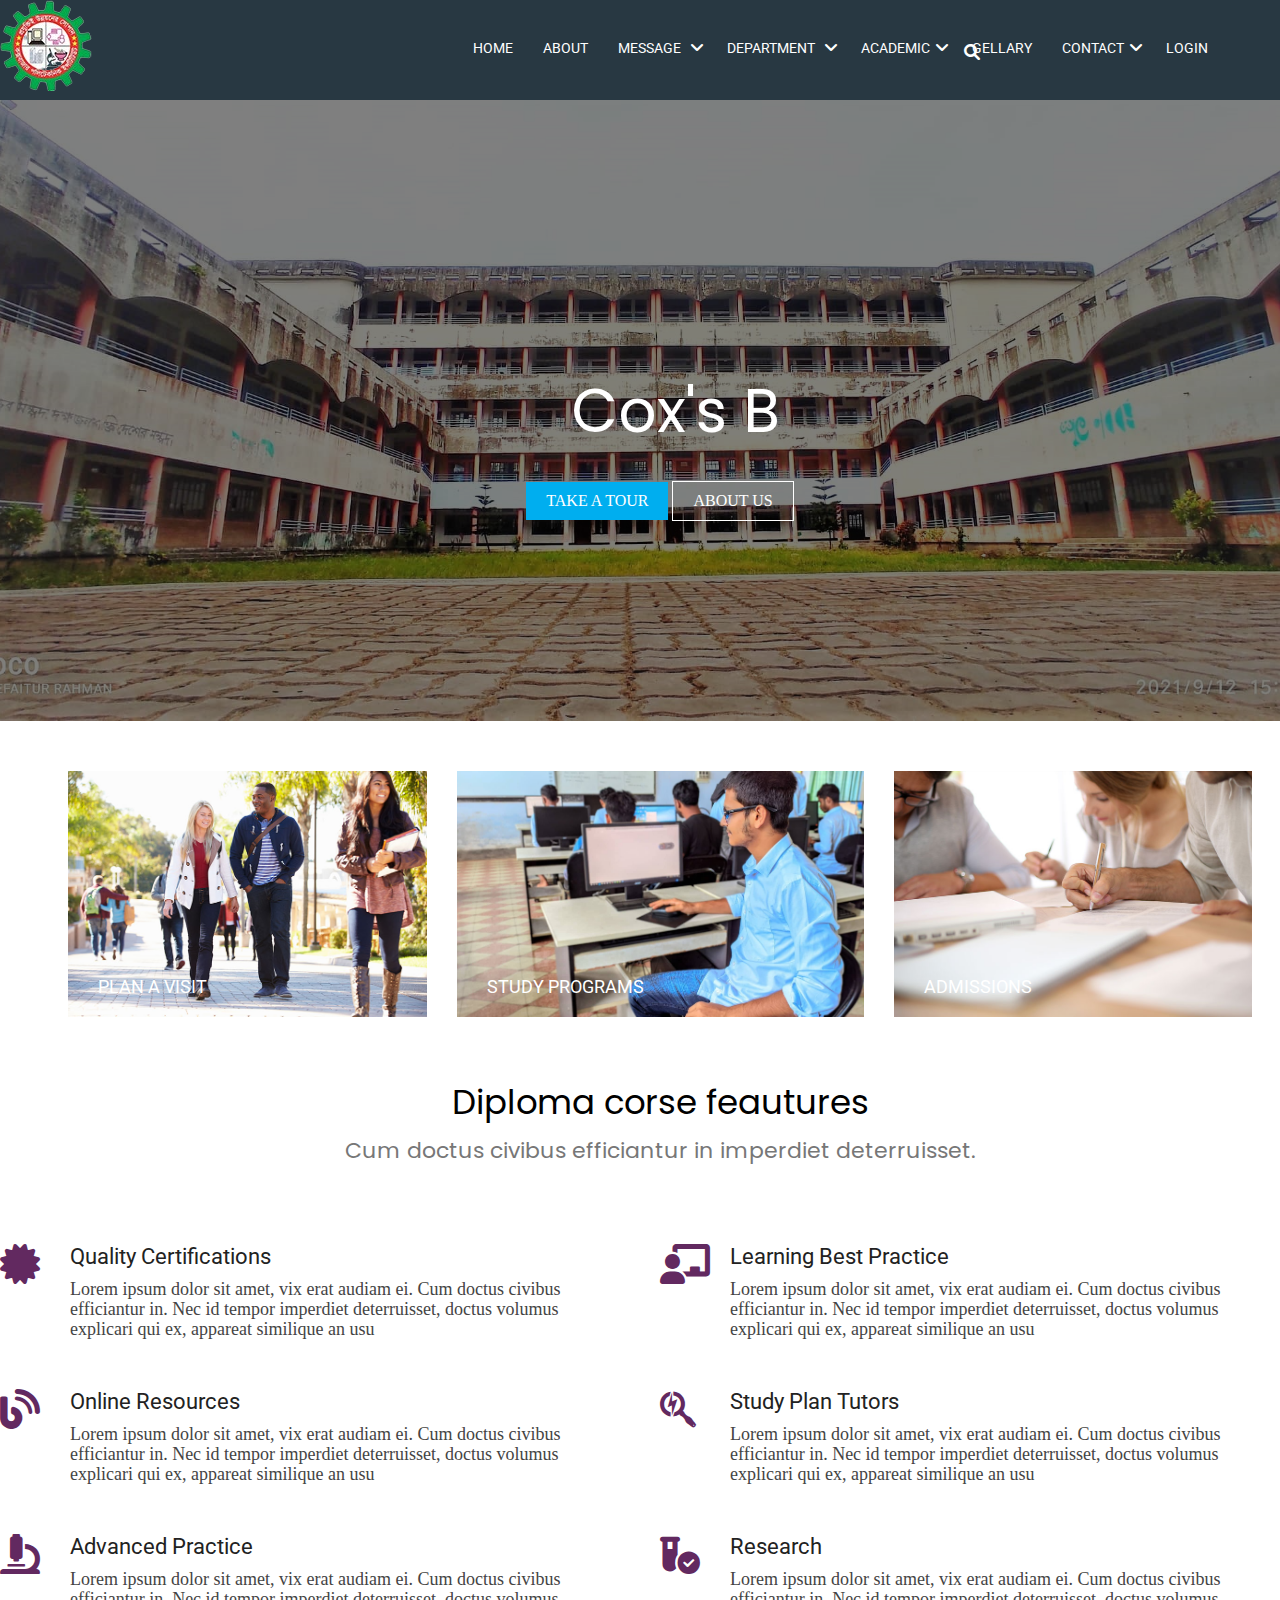
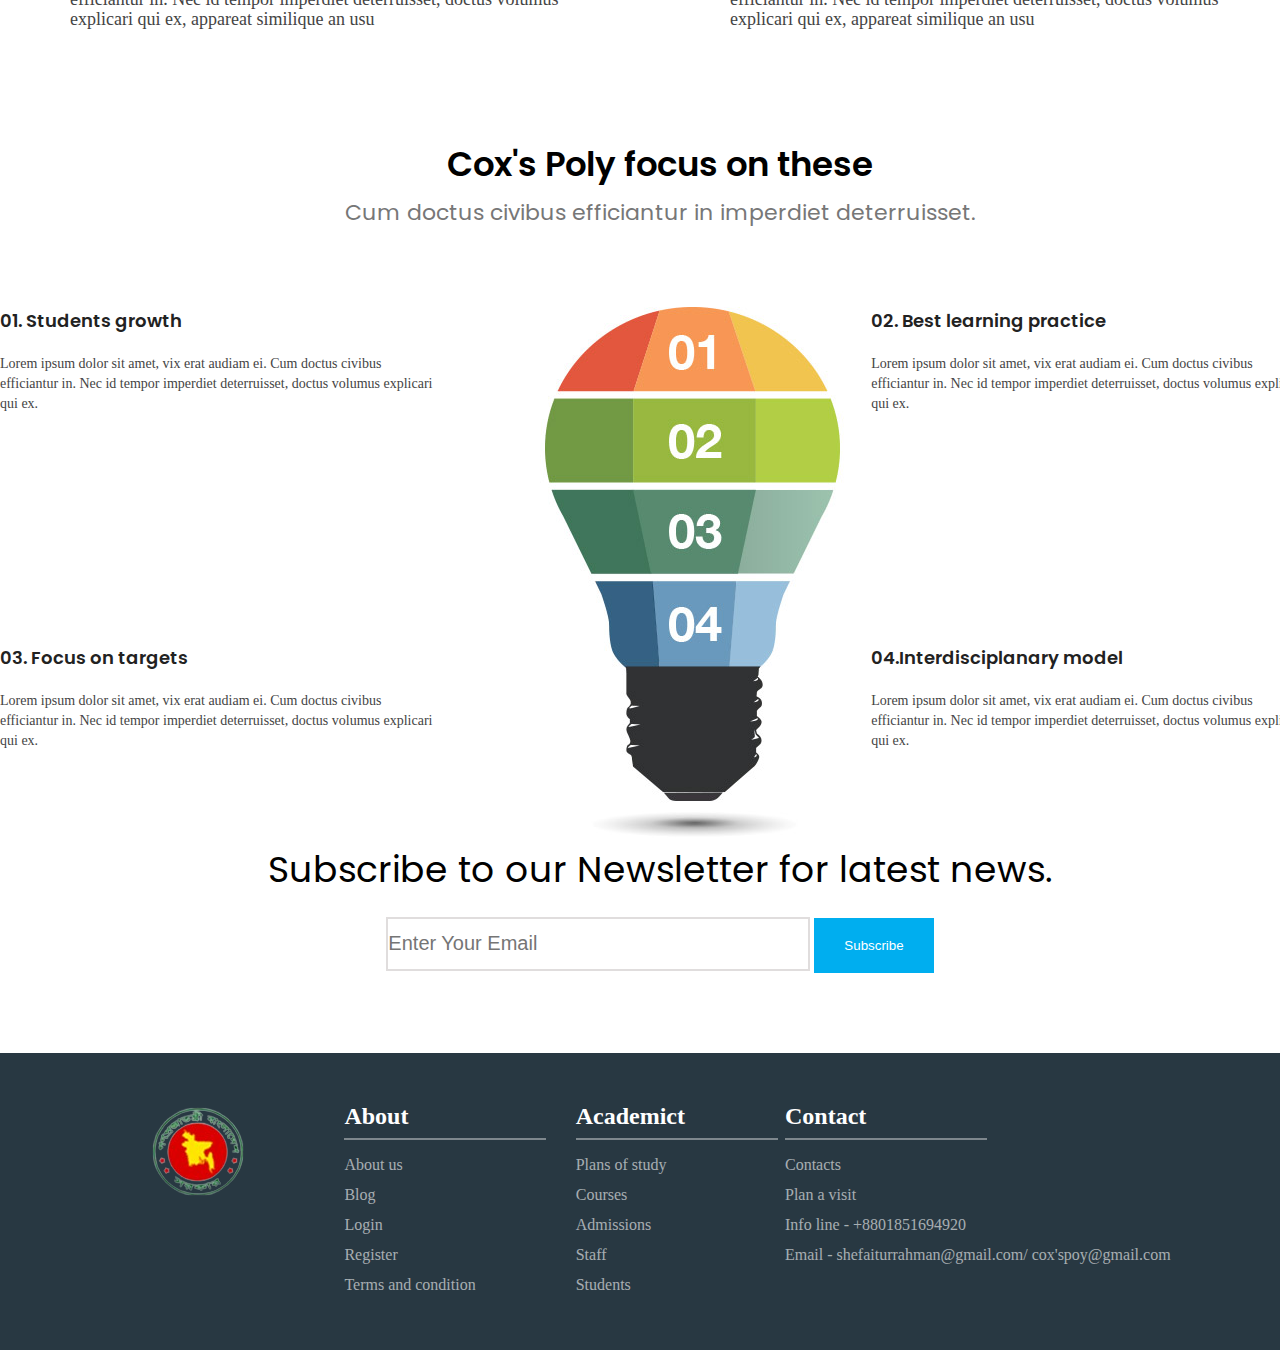
<file: index.html>
<!DOCTYPE html>
<html lang="en">
  <head>
    <meta charset="UTF-8" />
    <meta http-equiv="X-UA-Compatible" content="IE=edge" />
    <meta name="viewport" content="width=device-width, initial-scale=1.0" />
    <title>Document</title>
    <link rel="preconnect" href="https://fonts.googleapis.com" />
    <link rel="preconnect" href="https://fonts.gstatic.com" crossorigin />
    <link
      href="https://fonts.googleapis.com/css2?family=Roboto:wght@100;300;400;500;700;900&display=swap"
      rel="stylesheet"
    />
    <link rel="preconnect" href="https://fonts.googleapis.com" />
    <link rel="preconnect" href="https://fonts.gstatic.com" crossorigin />
    <link
      href="https://fonts.googleapis.com/css2?family=Poppins:wght@100;200;300;400;500;600;700;800&display=swap"
      rel="stylesheet"
    />
    <link rel="stylesheet" href="css/style.css" />
    <link rel="stylesheet" href="css/all.min.css" />
  </head>
  <body>
    <nav>
      <div class="container">
        <div class="main">
          <div class="logo">
            <img src="images/logo--.png" alt="logo" />
          </div>
          <div class="item">
            <ul>
              <li><a href="#">HOME</a></li>
              <li><a href="#">ABOUT</a></li>
              <li>
                <a href="#">MESSAGE</a> <i class="fa-solid fa-angle-down"></i>
                <div class="dropdown">
                  <ul>
                    <li>Pricipal</li>
                    <li>Head of Civil Technology</li>
                    <li>Head of Rac Technology</li>
                    <li>Head of Food Technology</li>
                    <li>Head of Electrical Technology</li>
                  </ul>
                </div>
              </li>
              <li>
                <a href="#">DEPARTMENT</a>
                <i class="fa-solid fa-angle-down"></i>
                <div class="dropdown">
                  <ul>
                    <li><a href="pages/computer.html">Computer</a></li>
                    <li>Civil</li>
                    <li>Rac</li>
                    <li>Food</li>
                    <li>Electrical</li>
                  </ul>
                </div>
              </li>
              <li>
                <a href="#">ACADEMIC</a><i class="fa-solid fa-angle-down"></i>
                <div class="dropdown">
                  <ul>
                    <li>Studenst</li>
                    <li>Result</li>
                    <li>Class Routine</li>
                    <li>Semester Plan</li>
                    <li>Exam Rutine</li>
                  </ul>
                </div>
              </li>
              <li><a href="#">GELLARY</a></li>
              <li>
                <a href="#">CONTACT</a><i class="fa-solid fa-angle-down"></i>
                <div class="dropdown">
                  <ul>
                    <li><b>Web Desiginer</b></li>
                    <li><b>Name:</b>shefaiturrahman</li>
                    <li><b>Roul:</b>490049</li>
                    <li><b>Phone:</b>+8801851694920</li>
                    <li><b>Email:</b>shefaiturrahman@gmail.com</li>
                  </ul>
                </div>
              </li>
              <li><a href="#">LOGIN</a></li>
              <span> <i class="fa-solid fa-magnifying-glass"></i></span>
            </ul>
          </div>
        </div>
      </div>
    </nav>

    <div class="banner">
      <div class="laiar">
        <div class="container">
          <div class="box">
            <h1 class="title">Cox's Bazar Polytechnic institiute</h1>
            <div class="bottun">
              <a href="#">TAKE A TOUR</a>
              <a href="#">ABOUT US</a>
            </div>
          </div>
        </div>
      </div>
    </div>

    <div class="container">
      <div class="visit-part">
        <div class="visitimg">
          <div class="plan">
            <a href="#">PLAN A VISIT</a>
          </div>
          <div class="study">
            <a href="#">STUDY PROGRAMS</a>
          </div>
          <div class="admissions">
            <a href="#">ADMISSIONS</a>
          </div>
        </div>
      </div>

      <div class="feautures-part">
        <h1>Diploma corse feautures</h1>
        <h3>Cum doctus civibus efficiantur in imperdiet deterruisset.</h3>
        <div class="info">
          <div class="lInfo">
            <div class="carBox">
              <i class="fa-solid fa-certificate"></i>
              <h2>Quality Certifications</h2>
              <p>
                Lorem ipsum dolor sit amet, vix erat audiam ei. Cum doctus
                civibus efficiantur in. Nec id tempor imperdiet deterruisset,
                doctus volumus explicari qui ex, appareat similique an usu
              </p>
            </div>
            <div class="carBox">
              <i class="fa-solid fa-blog"></i>
              <h2>Online Resources</h2>
              <p>
                Lorem ipsum dolor sit amet, vix erat audiam ei. Cum doctus
                civibus efficiantur in. Nec id tempor imperdiet deterruisset,
                doctus volumus explicari qui ex, appareat similique an usu
              </p>
            </div>
            <div class="carBox">
              <i class="fa-solid fa-microscope"></i>
              <h2>Advanced Practice</h2>
              <p>
                Lorem ipsum dolor sit amet, vix erat audiam ei. Cum doctus
                civibus efficiantur in. Nec id tempor imperdiet deterruisset,
                doctus volumus explicari qui ex, appareat similique an usu
              </p>
            </div>
          </div>
          <div class="rInfo">
            <div class="carBox">
              <i class="fa-solid fa-chalkboard-user"></i>
              <h2>Learning Best Practice</h2>
              <p>
                Lorem ipsum dolor sit amet, vix erat audiam ei. Cum doctus
                civibus efficiantur in. Nec id tempor imperdiet deterruisset,
                doctus volumus explicari qui ex, appareat similique an usu
              </p>
            </div>

            <div class="carBox">
              <i class="fa-brands fa-searchengin"></i>
              <h2>Study Plan Tutors</h2>
              <p>
                Lorem ipsum dolor sit amet, vix erat audiam ei. Cum doctus
                civibus efficiantur in. Nec id tempor imperdiet deterruisset,
                doctus volumus explicari qui ex, appareat similique an usu
              </p>
            </div>
            <div class="carBox">
              <i class="fa-solid fa-vial-circle-check"></i>
              <h2>Research</h2>
              <p>
                Lorem ipsum dolor sit amet, vix erat audiam ei. Cum doctus
                civibus efficiantur in. Nec id tempor imperdiet deterruisset,
                doctus volumus explicari qui ex, appareat similique an usu
              </p>
            </div>
          </div>
        </div>
      </div>

      <div class="focus-part">
        <h1>Cox's Poly focus on these</h1>
        <h3>Cum doctus civibus efficiantur in imperdiet deterruisset.</h3>
        <div class="focus-main">
          <div class="item">
            <div class="box1">
              <h2>01. Students growth</h2>
              <p>
                Lorem ipsum dolor sit amet, vix erat audiam ei. Cum doctus
                civibus efficiantur in. Nec id tempor imperdiet deterruisset,
                doctus volumus explicari qui ex.
              </p>
            </div>

            <div class="box2">
              <h2>03. Focus on targets</h2>
              <p>
                Lorem ipsum dolor sit amet, vix erat audiam ei. Cum doctus
                civibus efficiantur in. Nec id tempor imperdiet deterruisset,
                doctus volumus explicari qui ex.
              </p>
            </div>
          </div>
          <div class="image">
            <img src="images/graphic.jpg" alt="graphic" />
          </div>
          <div class="info">
            <div class="box3">
              <h2>02. Best learning practice</h2>
              <p>
                Lorem ipsum dolor sit amet, vix erat audiam ei. Cum doctus
                civibus efficiantur in. Nec id tempor imperdiet deterruisset,
                doctus volumus explicari qui ex.
              </p>
            </div>
            <div class="box4">
              <h2>04.Interdisciplanary model</h2>
              <p>
                Lorem ipsum dolor sit amet, vix erat audiam ei. Cum doctus
                civibus efficiantur in. Nec id tempor imperdiet deterruisset,
                doctus volumus explicari qui ex.
              </p>
            </div>
          </div>
        </div>
      </div>
      <div class="subscribe">
        <h1>Subscribe to our Newsletter for latest news.</h1>
        <input placeholder="Enter Your Email" type="email" />
        <button>Subscribe</button>
      </div>
    </div>

    <div class="about-part">
      <div class="container">
        <div class="about-item">
          <div class="logo">
            <img src="images/logo-2.png" alt="logo-2" />
          </div>
          <div class="about">
            <h2>About</h2>
            <ul>
              <li>About us</li>
              <li>Blog</li>
              <li>Login</li>
              <li>Register</li>
              <li>Terms and condition</li>
            </ul>
          </div>
          <div class="academic">
            <h2>Academict</h2>
            <ul>
              <li>Plans of study</li>
              <li>Courses</li>
              <li>Admissions</li>
              <li>Staff</li>
              <li>Students</li>
            </ul>
          </div>
          <div class="contact">
            <h2>Contact</h2>
            <ul>
              <li>Contacts</li>
              <li>Plan a visit</li>
              <li>Info line - +8801851694920</li>
              <li>Email - shefaiturrahman@gmail.com/ cox'spoy@gmail.com</li>
            </ul>
          </div>
        </div>
      </div>
    </div>

    <script src="js/script.js"></script>
  </body>
</html>
</file>
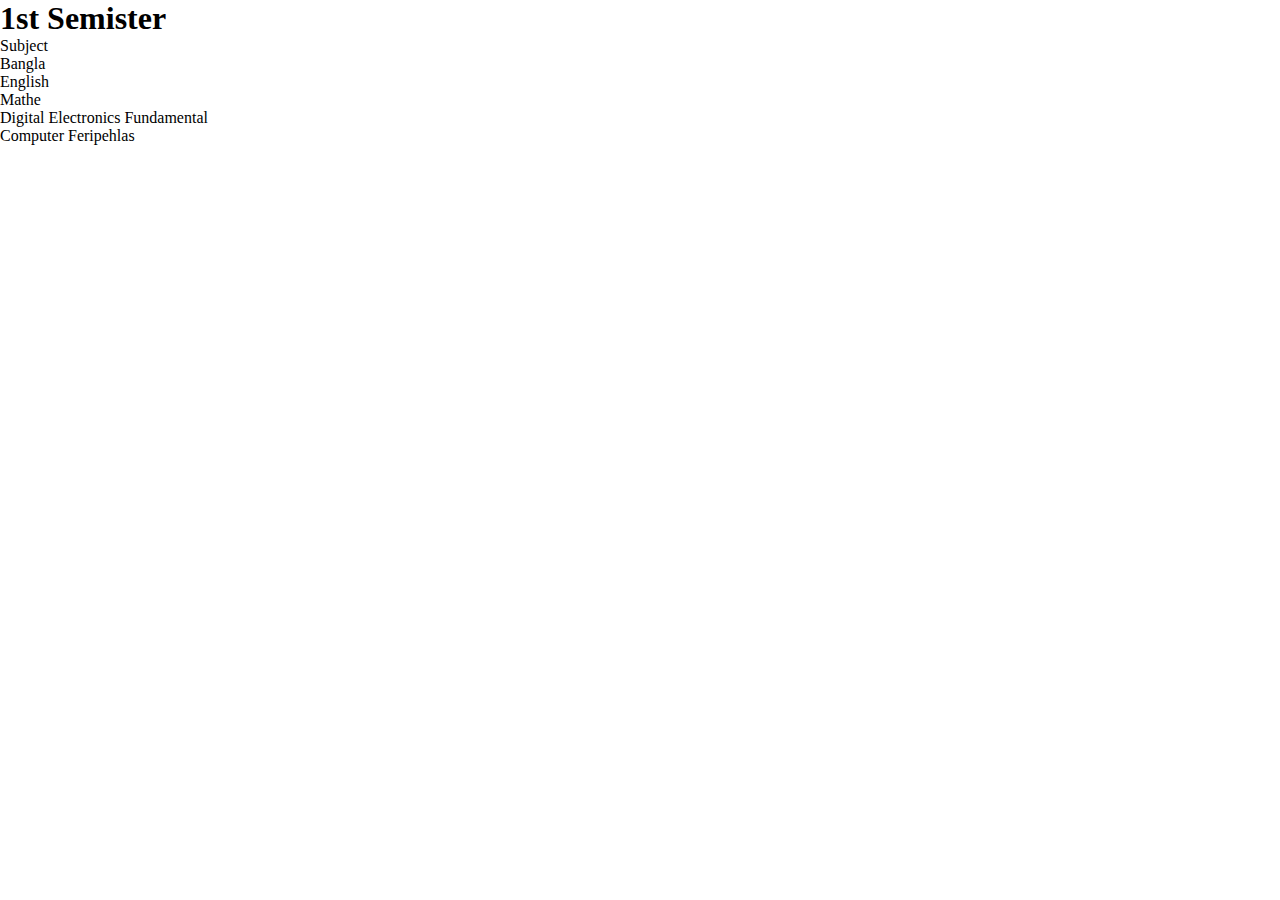
<file: pages/computer.html>
<!DOCTYPE html>
<html lang="en">
<head>
    <meta charset="UTF-8">
    <meta http-equiv="X-UA-Compatible" content="IE=edge">
    <meta name="viewport" content="width=device-width, initial-scale=1.0">
    <title>Document</title>
    <link rel="stylesheet" href="../pages/cmt.css">
</head>
<body>
   <div class="sem">
    <h1>1st Semister</h1>
    <ul>
        <li>Subject</li>
        <li>Bangla</li>
        <li>English</li>
        <li>Mathe</li>
        <li>Digital Electronics Fundamental</li>
        <li>Computer Feripehlas</li>
    </ul>
   </div>
</body>
</html>
</file>
<file: css/style.css>
*{
    padding: 0;
    margin: 0;
}
nav{
    width: 100%;
    height: 100px;
    background: #283842;
}
ul,li{
    list-style: none;
}
a{
     text-decoration: none;
     
}
.container{
    width: 1320px;
    margin: 0 auto;
}
nav .main{
    display: flex;
}

nav .main .logo{
    width: 25%;
}

nav .main .item{
    width: 75%;
}
nav ul{
    display: flex;
    justify-content: center;
   
}
nav .main .item ul li a{
    display: inline-block;
    margin-top: 40px;
    margin-left: 30px;
   font-family: 'Roboto', sans-serif;
    font-size: 14px;
    font-weight: 700px;
    color: #fff;
    position: relative;
   

}
nav .main .item ul li a:hover{
    color:#00aeef;
}



nav .main .item ul li i{
    color:#fff;
    top:0;
    right: -6px;
    position: relative; 
    transform: rotate(0deg);
    transition: .4s;
}
nav .main .item ul li:hover i{
    transform: rotate(180deg);
}
nav .main .item span{
    display: inline-block;
    top: 44px;
    right: 300px;
    position: absolute;
    color: #fff
}
nav .main .item .dropdown{
    margin-top: 20px;
    width: 250px;
    background: #fff;
    border-radius: 10px;
    position: absolute;
    transform: translateX(-20%)rotatey(90deg);
    transition: .4s;
}
nav .main .item ul li:hover .dropdown{
    transform: translateX(-20%)rotatey(0deg);
}
nav .main .item ul li .dropdown ul li{
    color:#222;
    padding-bottom: 10px;
    border-bottom: 1px solid #eee;
    margin: 10px 20px;
}
nav .main .item ul li .dropdown ul li a{
color:#000;
}
nav .main .item ul li .dropdown ul {
    flex-direction:column;
    padding-bottom: 15px;
}
.banner{
    background: url(../images/bg\ 1.jpg) no-repeat center;
    background-size:cover; 
    
}
.banner .laiar{
    background: rgba(0, 0, 0,0.5);
}
.banner .laiar .box{
    padding-top: 266px;
    padding-bottom:200px ;
    text-align: center;
}
.banner .laiar .box h1{
        color: #fff;
        font-size: 60px;
        font-family: 'Poppins', sans-serif;
        font-weight: 400;
        width: 750px;
        margin-left: 300px;
        margin-bottom: 25px;
}
.banner .laiar .box .bottun a{
    display: inline-block;
    padding: 10px 20px;
    transition: .4s;
    color: #fff;
}
.banner .laiar .box .bottun a:first-child{
    background: #00aeef;
}
.banner .laiar .box .bottun a:last-child{
    border: 1px solid #fff;
}
.banner .laiar .box .bottun a:hover{
    background: #fff;
    color:#00aeef;
}

.visit-part{
    margin-top: 50px;
   
}
.visitimg{
    display: flex;
    justify-content: center;
}
.visit-part .visitimg .plan a{
display: inline-block;
color: rgb(255, 255, 255);
padding: 205px 220px  20px 30px ;
font-size: 18px;
font-family: 'Roboto', sans-serif;
font-weight: 400;
margin-right: 30px;
background: url(../images/visit1.jpg)no-repeat center;
background-size: cover;
}


.visit-part .visitimg .study a{
display: inline-block;
color: #fff;
padding: 205px 220px  20px 30px ;
font-size: 18px;
font-family: 'Roboto', sans-serif;
font-weight: 400;
background: url(../images/visit-2.jpg)no-repeat center;
background-size: cover;
}
.visit-part .visitimg .admissions a{
display: inline-block;
color: #fff;
padding: 205px 220px  20px 30px ;
font-size: 18px;
font-family: 'Roboto', sans-serif;
font-weight: 400;
margin-left: 30px;
background: url(../images/visit3.jpg)no-repeat center;
background-size: cover;

}
.feautures-part h1{
    margin-top: 60px;
    text-align: center;
    font-family: 'Poppins', sans-serif;
    font-weight: 400;
    font-size: 34px;
}
.feautures-part h3{
    margin-top: 10px;
    text-align: center;
    font-size: 22px;
    color: #777;
    line-height: 1.2;
    font-family: 'Poppins', sans-serif;
    font-weight: 400;
}
.feautures-part .info{
display: flex;
margin-top: 80px;

}

.feautures-part .lInfo{
    width: 50%;
    justify-content: center;
    
}
.feautures-part .lInfo .carBox{
position: relative;
margin-bottom: 50px;
}
.feautures-part .lInfo .carBox i{
    position: absolute;
    font-size: 40px;
    top:0px;
    left:0px;
    color:#622960;
}

.feautures-part .lInfo .carBox h2{
   margin-left: 70px;
    font-size: 22px;
    font-family: 'Roboto', sans-serif;
    font-weight: 400;
    margin-bottom: 10px;
    color:#222
    
}
.feautures-part .lInfo .carBox p{
    margin-left:70px ;
    color:#444;
    font-size: 18px;
    line-height: 20px;
    width: 500px;
}

.feautures-part .rInfo{
    width: 50%;
   
}
.feautures-part .rInfo .carBox{
    position: relative;
    margin-bottom: 50px;
    }
    .feautures-part .rInfo .carBox i{
        position: absolute;
        font-size: 40px;
        top:0px;
        left:0px;
        color:#622960;
    }
    
    .feautures-part .rInfo .carBox h2{
       margin-left: 70px;
        font-size: 22px;
        font-family: 'Roboto', sans-serif;
        font-weight: 400;
        margin-bottom: 10px;
        color:#222
        
    }
    .feautures-part .rInfo .carBox p{
        margin-left:70px ;
        color:#444;
        font-size: 18px;
        line-height: 20px;
        width: 500px;
    }
    
    .focus-part h1{
        margin-top: 60px;
        text-align: center;
        font-family: 'Poppins', sans-serif;
        font-weight: 600;
        font-size: 34px;
    }
    .focus-part h3{
        margin-top: 10px;
        text-align: center;
        font-size: 22px;
        color: #777;
        line-height: 1.2;
        font-family: 'Poppins', sans-serif;
        font-weight: 400;
        margin-bottom: 80px;
    }

    .focus-part .focus-main{
        display: flex;
    }
    .focus-part .focus-main .item{
        width: 33%;  
    }
    .focus-part .focus-main .item .box1{
        padding-bottom: 230px;
    }
    

    .focus-part .focus-main h2{
        font-size: 18px;
        color: #222;
        font-family: 'Poppins', sans-serif;
        font-weight: 600;
    }
    .focus-part .focus-main p{
        font-size: 14px;
        line-height: 20px;
        color:#444;
        margin-top: 20px;
    }
    .focus-part .focus-main .image{
        width: 33%;
    }
    .focus-part .focus-main .info{
        width: 33%; 
    }
    .focus-part .focus-main .info .box3{
        padding-bottom: 230px;
    }

    .subscribe{
        text-align: center;
    }
    .subscribe h1{
        font-size: 36px;
        font-family: 'Poppins', sans-serif;
        font-weight: 400;
        margin-bottom: 20px;
    }
    .subscribe input{
        width: 420px;
        height: 50px;
        border: 2px solid rgb(224, 221, 221);
        font-size: 20px;
    }
    .subscribe button{
        padding: 20px 30px;
        background: #00aeef;
        color:#fff;
        border: none;
        transition: .4s;
    }
    .subscribe button:hover{
        background: #000;
    }
    .about-part{
        background: #283842;
        margin-top: 80px;
        
    }
   .about-item{
    display: flex;
    justify-content: center;
    padding: 50px;
   }
   .about-part .about-item .logo{
    margin-right: 100px;
   }
    .about-part .about{
       
        margin-right: 100px;
    }
    .about-part li{
      display: flow-root;
      color:rgba(255, 255, 255,.6);
      transition: .4s;
      line-height: 30px;
   
    }
    .about-part ul,li:hover{
        color:#fff;
    }
    .about-part h2{
        color: rgb(255, 255, 255);
        margin-bottom: 20px;
        position: relative;
    }
    .about-part h2::after{
        width: 200px;
        border: 1px solid rgba(255, 255, 255,.4);
        position: absolute;
        top: 35px;;
        left: 0;
        content: "";
    }
    .about-part .contact{
        
        margin-left: 100px;
    }
</file>
<file: pages/cmt.css>
*{
    margin: 0;
    padding: 0;
}
</file>
